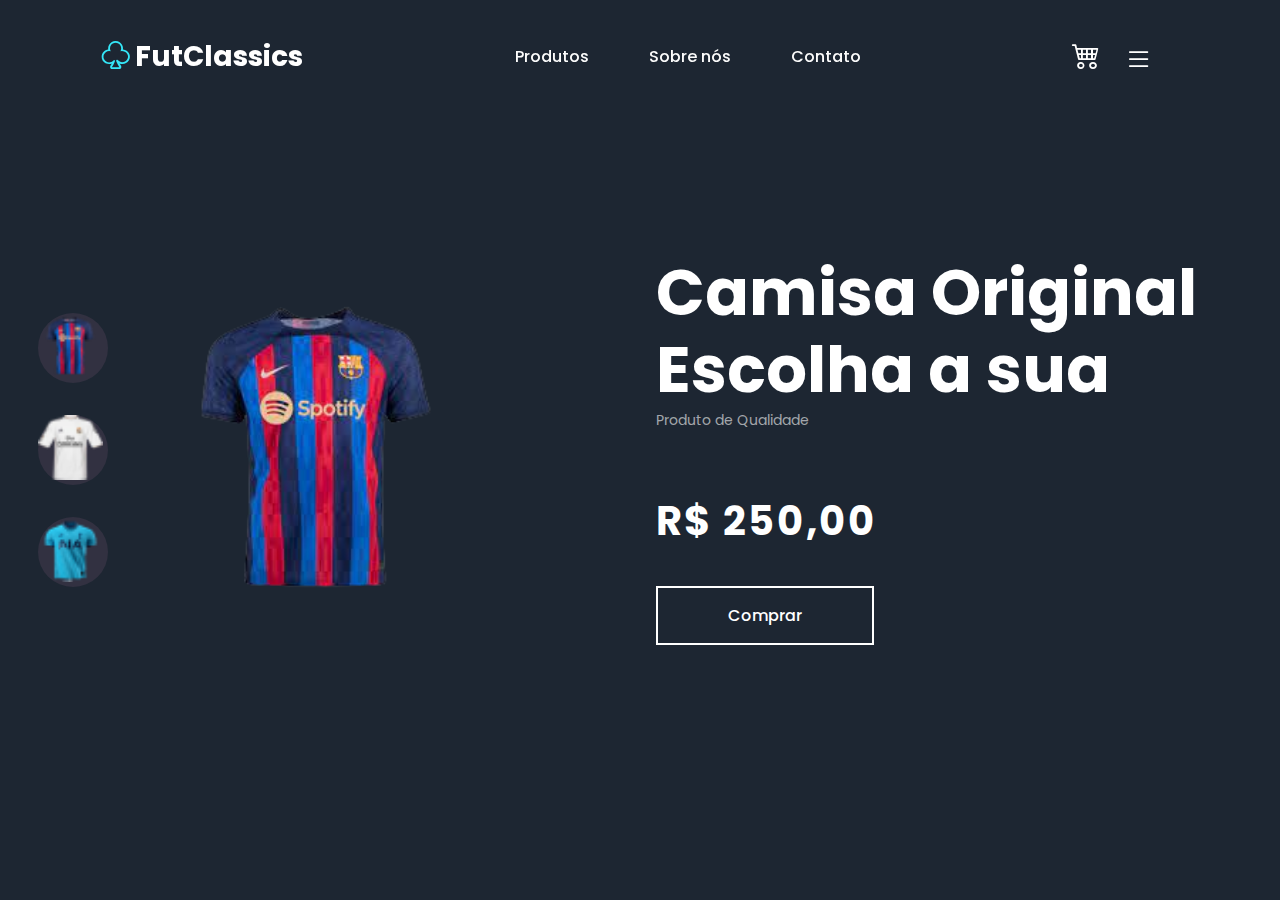
<file: index.html>
<!DOCTYPE html>
<html lang="pt-br">
<head>
    <meta charset="UTF-8">
    <meta name="viewport" content="width=device-width, initial-scale=1.0">
    <link rel="stylesheet" href="style.css">
    <link rel="shortcut icon" href="./imagens/favicon-32x32.png" type="image/x-icon">
    <link rel="stylesheet" href="https://cdn.jsdelivr.net/npm/bootstrap-icons@1.10.5/font/bootstrap-icons.css">
    <link rel="preconnect" href="https://fonts.googleapis.com">
    <link rel="preconnect" href="https://fonts.gstatic.com" crossorigin>
    <link href="https://fonts.googleapis.com/css2?family=Poppins:wght@300;600&family=Roboto:wght@400;500;700;900&display=swap" rel="stylesheet">
    <title>FutClassics</title>
</head>
<body>
    <header>
        <a href="#" class="logo"><i class="bi bi-suit-club"></i>FutClassics</a>

        <ul class="navegacao">
            <li><a href="./produto.html">Produtos</a></li>
            <li><a href="./sobre.html">Sobre nós</a></li>
            <li><a href="./contato.html">Contato</a></li>
        </ul>

     <div class="header-icons">
        <i class="bi bi-cart4"></i>
        <div id="menu"><i class="bi bi-list"></i></div>
     </div>
    </header>

    <section class="home">
        <div class="home-img">
            <img src="./imagens/barcelona.png" class="one">
        </div>

        <div class="home-text">
            <h1> Camisa Original <br>Escolha a sua</h1>
            <h5>Produto de Qualidade</h5>
            <h3>R$ 250,00</h3>
            <a href="#" class="btn">Comprar</a>
        </div>
   

    <div class="main">
        <div class="row1">
            <li><img src="./imagens/barceloP.png" onclick="slider('imagens/barcelona.png')"></li>
        </div>

        <div class="row2">
            <li><img src="./imagens/realmadrip.png" onclick="slider('imagens/realmadri.png')"></li>
        </div>

        <div class="row3">
            <li><img src="./imagens/totp.png" onclick="slider('imagens/tot.png')"></li>
        </div>

    </div>

    
</body>
<script src="./script.js"></script>
</html>
</file>
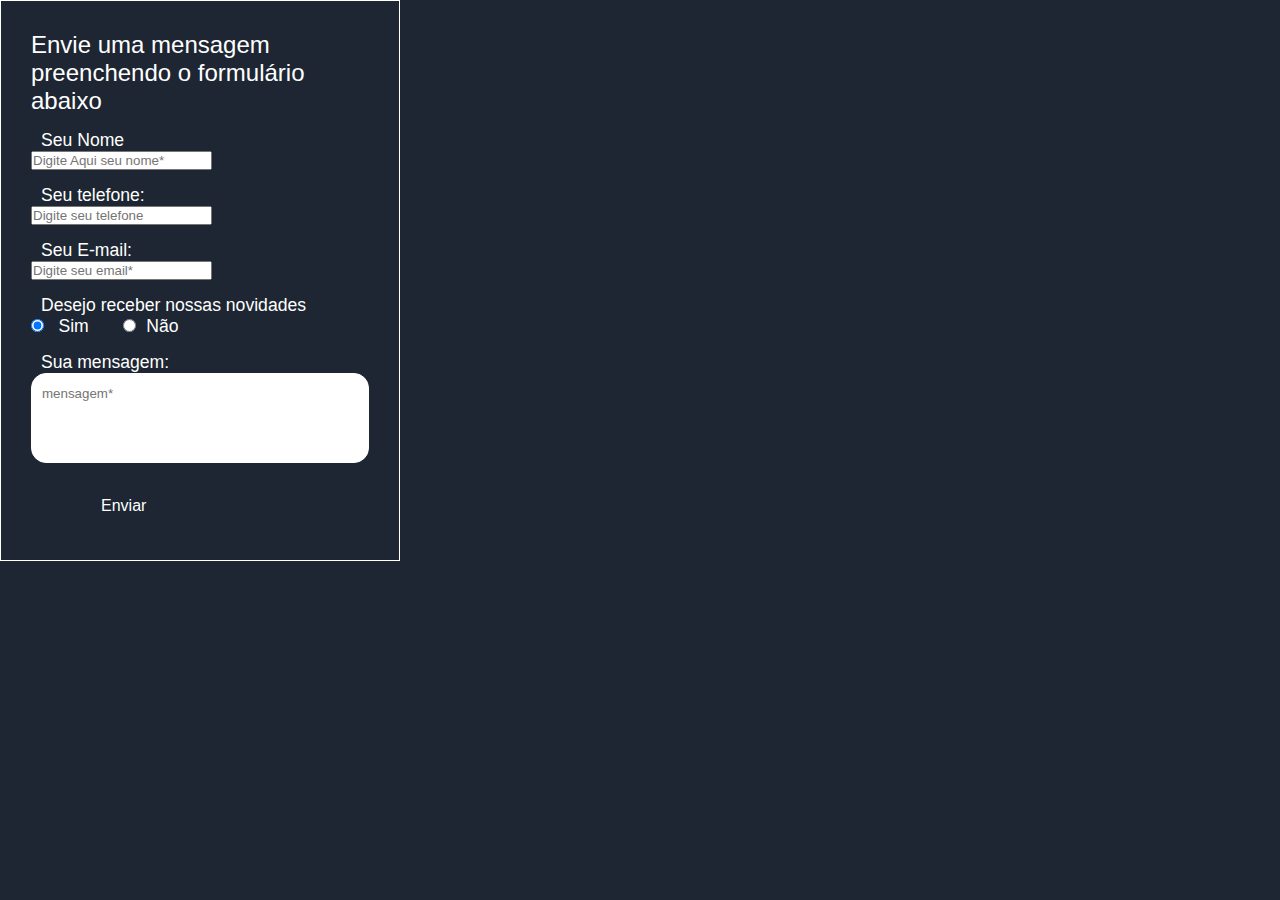
<file: contato.html>
<!DOCTYPE html>
<html lang="pt-br">
<head>
    <meta charset="UTF-8">
    <meta name="viewport" content="width=device-width, initial-scale=1.0">
    <link rel="shortcut icon" href="./imagens/favicon-32x32.png" type="image/x-icon">
    <link rel="stylesheet" href="contato.css">
    <title>Contato</title>
</head>
<body>

    <form class="formulario" method="post">
        <p> Envie uma mensagem preenchendo o formulário abaixo </p>
        <div class="field"><label for="nome">Seu Nome</label><input type="text" id="nome"name="nome" 
          placeholder="Digite Aqui seu nome*" required></div>
          <div class="field"><label for="telefone">Seu telefone:</label><input type="text" id="telefone" name="telefone"
            placeholder="Digite seu telefone"></div>
    
        <div class="field"><label for="email">Seu E-mail:</label> <input type="email" id="email" name="email" placeholder="Digite seu email*"
          required></div>
        <div class="field radiobox">
          <span>Desejo receber nossas novidades</span> 
          <input type="radio" name="novidades" id="sim" value="sim" checked> <label for="sim">Sim</label>
          <input type="radio" name="novidades" id="nao" value="nao"><label for="nao">Não</label></div>
          <div class="field"><label for="mensagem">Sua mensagem:</label>
            <textarea name="mensagem" id="mensagem" placeholder="mensagem*" required></textarea></div>
            <button class="botao" name="acao" value="enviar">Enviar</button>
         </form>
    

</body>
</html>
</file>
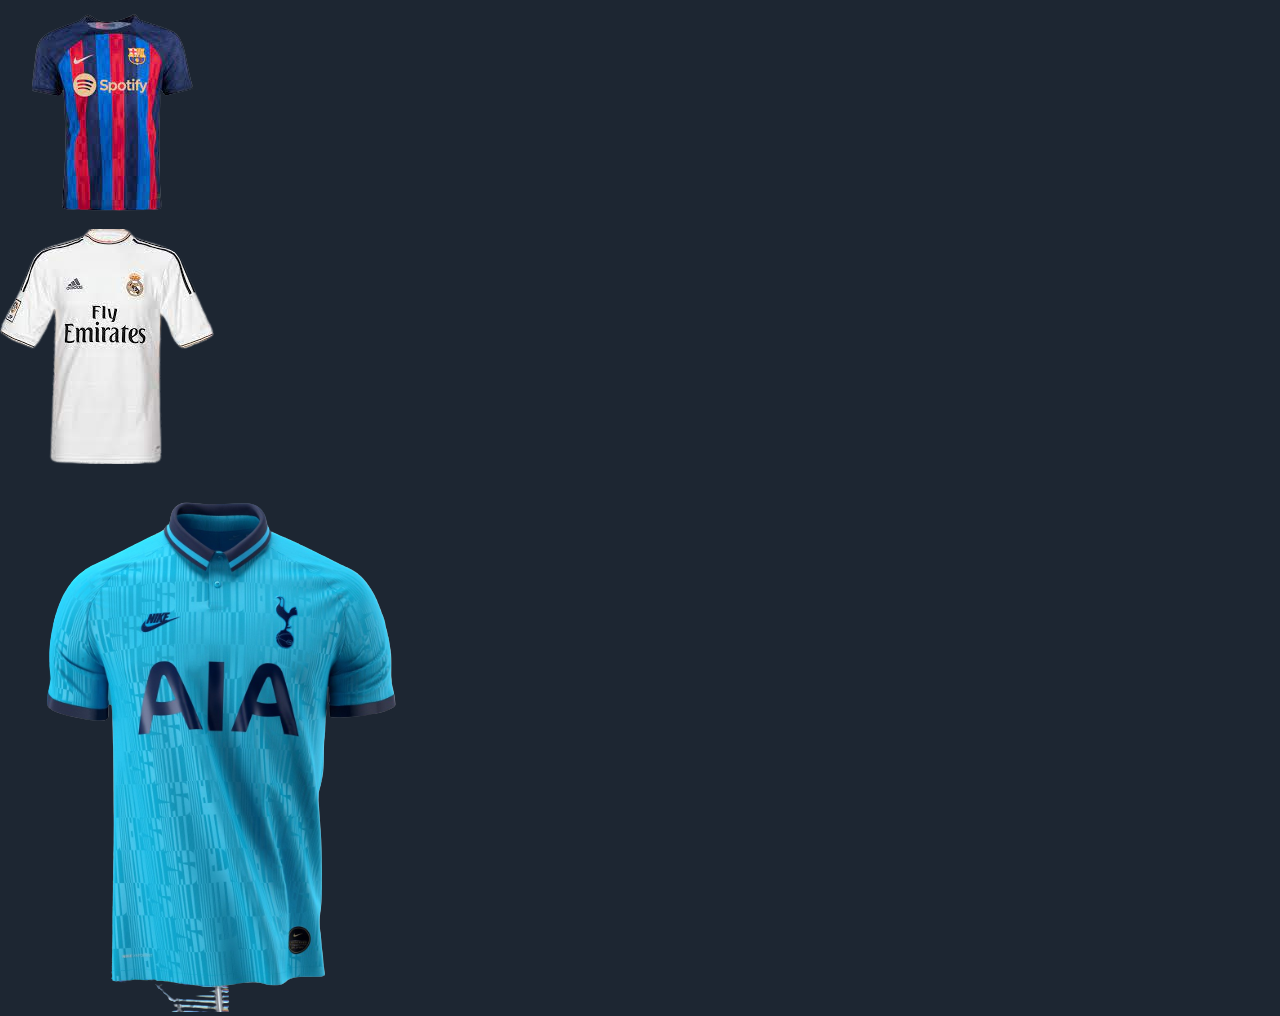
<file: produto.html>
<!DOCTYPE html>
<html lang="pt-br">
<head>
    <meta charset="UTF-8">
    <meta name="viewport" content="width=device-width, initial-scale=1.0">
    <link rel="shortcut icon" href="./imagens/favicon-32x32.png" type="image/x-icon">
    <link rel="stylesheet" href="produto.css">
    <title>Produtos</title>
</head>
<body>
    <div class="img">
        <div class="img1">
            <li><img src="./imagens/barcelona.png" ></li>
            <li><img src="./imagens/realmadri.png" ></li>
            <li><img src="./imagens/tot.png" ></li>
        </div>
    </div>
    
</body>
</html>
</file>
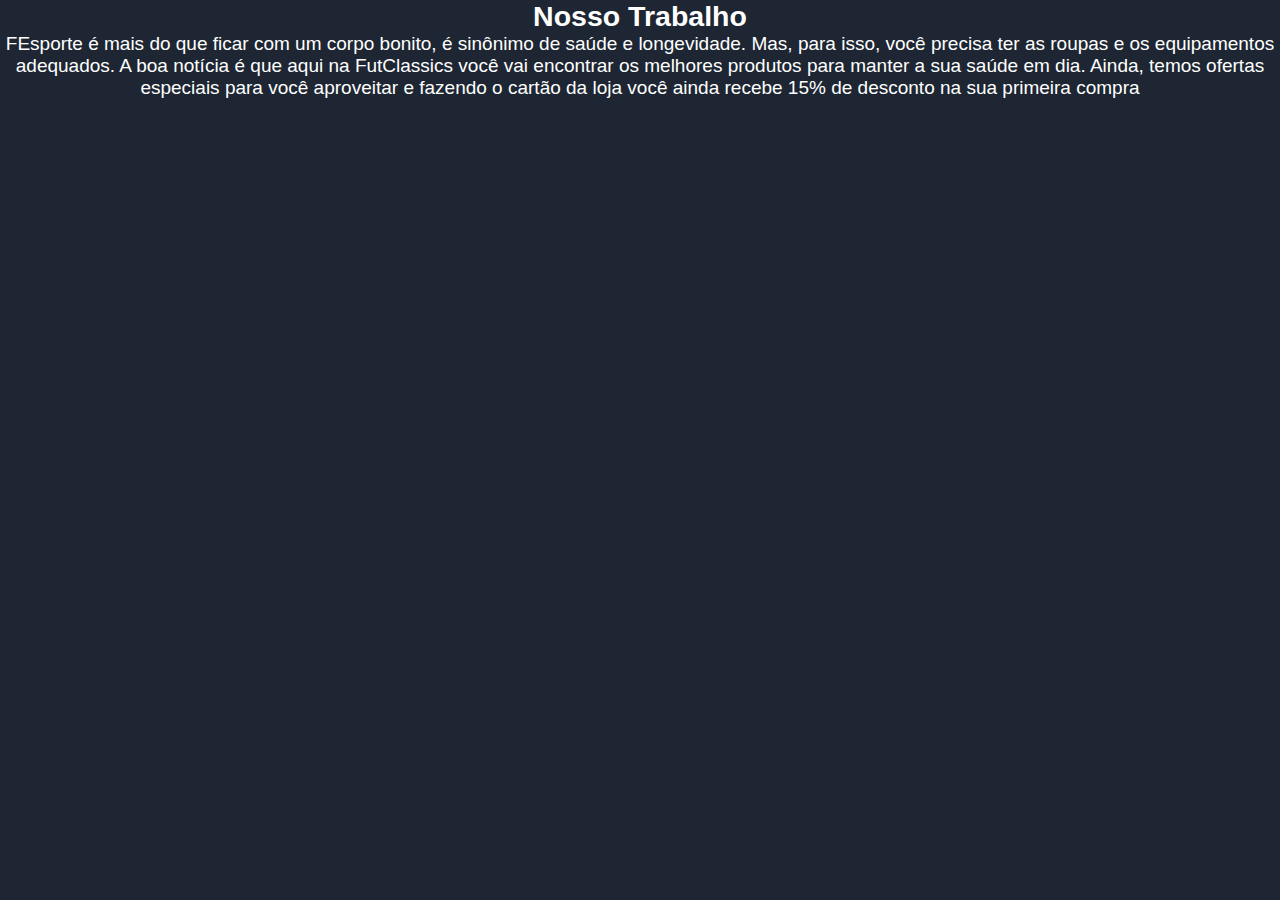
<file: sobre.html>
<!DOCTYPE html>
<html lang="en">
<head>
    <meta charset="UTF-8">
    <meta name="viewport" content="width=device-width, initial-scale=1.0">
    <link rel="shortcut icon" href="./imagens/favicon-32x32.png" type="image/x-icon">
    <link rel="stylesheet" href="sobre.css">
    <title>Sobre</title>
</head>
<body>
    <body class="texto">
        <h2>Nosso Trabalho <br (break)></h2>
        <p>
          FEsporte é mais do que ficar com um corpo bonito, é sinônimo de saúde e longevidade. Mas, para isso, você precisa ter as roupas e os equipamentos adequados. A boa notícia é que aqui na FutClassics você vai encontrar os melhores produtos para manter a sua saúde em dia. Ainda, temos ofertas especiais para você aproveitar e fazendo o cartão da loja você ainda recebe 15% de desconto na sua primeira compra<br>
         </p>
</body>
</html>
</file>
<file: style.css>
*{
    margin: 0;
    padding: 0;
    box-sizing: border-box;
    font-family: 'poppins', sans-serif;
    text-decoration: none;
    list-style: none;
}
:root {
    --bg-color:var(--bg-color)#101113;
    --tex-color:#fff;
    --main-color:#34e7f8;
    --other-color: #fcfcfc;
    --h1-font:4rem;
    --p-font: 1rem;
}

body{
    background-color: #1d2632;
    color: var(--tex-color);
}

header {
    position: fixed;
    width: 100%;
    top: 0;
    right: 0;
    z-index: 1000;
    display: flex;
    align-items: center;
    justify-content: space-between;
    padding: 30px 8%;
}

.logo{
    display: flex;
    align-items: center;
    color: var(--tex-color);
    font-size: 28px;  
    font-weight: bolder;
}

.logo i{
    color: var(--main-color);
    margin-right: 5px;
}

.navegacao{
    display: flex;
}

.navegacao a {
 color: var(--other-color);
 font-size: var(--p-font);
 font-weight: 500;
 margin: 0 30px;
 transition: a .55s ease;
}

.navegacao a:hover {
 color: var(--main-color);
 cursor: pointer;
}

.header-icons{
    display: flex;
    align-items: center;
}

#menu {
    font-size: 35px;
    color: var(--tex-color);
    z-index: 10001;
    cursor: pointer;
}

.header-icons i {
    margin-right: 25px;
    font-size: 28px;
    cursor: pointer;
    transition: all .5s ease;
}

.header-icons i:hover{ 
    transform: translateY(-5px);
    color: var(--main-color);
}

.home {
    position: relative;
    height: 100vh;
    width: 100%;
    display: grid;
    grid-template-columns: repeat(2, 1fr);
    align-items: center;
    gap: 2rem;
}

.home-text h1 {
    font-size: var(--h1-font);
    line-height: 1.2;
    margin-bottom: 2px;
}

.home-text h5 {
 color: #ffffff99;
 font-size: 14px;
 font-weight: 400;
 margin-bottom: 60px;
}

.home-text h3 {
    font-size: 40px;
    font-weight: 700;
    letter-spacing: 2px;
    margin-bottom: 35px;
}

.home-img img {
    max-width: 100%;
    width: 20rem;
    height: auto;
    margin-left: 25%;
}

.btn {
    display: inline-block;
    padding: 15px 70px;
    font-size: 16px;
    font-weight: 500;
    background: transparent;
    border: solid 2px var(--tex-color);
    transition: all.55 ease;
    color: #fff;
}

.btn:hover{
   background: var(--tex-color);
   border: 2px solid var(--tex-color);
   color: #000;
}

.main{
    position: absolute;
    top: 50%;
    left: 3%;
    transform: translateY(-50%);
    display: flex;
    flex-direction: column;
    justify-content: center;
    align-items: center;
    gap: 2rem;
}

.main li img {
    width: 65px;
    height: auto;
    max-width: 100%;
}
.row1 {
    background-color: #323141;
    height: 70px;
    width: 70px;
    border-radius: 50%;
    justify-content: center;
    transition: all.55s ease;
    cursor: pointer;
    display: inline-flexbox;
}
.row1 :hover {
   transform: translateY(-8px);
}

.row2 {
    background-color: #323141;
    height: 70px;
    width: 70px;
    border-radius: 50%;
    justify-content: center;
    transition: all.55s ease;
    align-items: center;
    cursor: pointer;
    display: inline-flexbox;
}

.row2 :hover {
    transform: translateY(-8px);
 }

 .row3 {
    background-color: #323141;
    height: 70px;
    width: 70px;
    border-radius: 50%;
    justify-content: center;
    transition: all.55s ease;
    align-items: center;
    cursor: pointer;
    display: inline-flexbox;
}

.row3 :hover {
    transform: translateY(-8px);
 }


@media screem and (max-width:768px){
  .header-icons, home-text {
        whidth:100%
    }
</file>
<file: contato.css>
*{
    margin: 0;
    padding: 0;
    box-sizing: border-box;
    font-family: 'poppins', sans-serif;
    text-decoration: none;
    list-style: none;
}
body{
    background-color: #1d2632;
    color: var(--tex-color);
}

.formulario {
    width: 400px;
    padding: 30px;
    border: 1px solid #fff
}
.formulario p {
    width: 100%;
    font-size: 1.5em;
    color: #fff;
    
}
.field {
 width: 100%;
 margin: 15px 0;
 color: #fff;

}
.field label,
.field span{
 padding-left: 10px;
 font-size: 1.1em;
 display: block;
 width: 100%;
 color: #fff;
 font-family: 'kdam thmor Pro', sans-serif;
}
.radiobox label {
 width: auto;
 display: inline-block;
 
}
 imput[type=text],
 imput[type=email],
 textarea {
 width: 100%;
 padding-left: 10px;
 height: 30px;
 line-height: 30px;
 border-radius: 15px;
 border: 1px solid #fff;
 outline: none;
 font-family: 'kdam thmor Pro', sans-serif;
 color: #fff;
 

 }
 input#nao{
    margin-left: 30px;
 }
 textarea {
    line-height: 20px;
    padding: 10px;
    height: 90px;
    resize: none;
    color: #fff;
    font-family: 'kdam thmor Pro', sans-serif;
 }

 .botao {
    display: inline-block;
    padding: 15px 70px;
    font-size: 16px;
    font-weight: 500;
    background: transparent;
    border: solid 2px var(--tex-color);
    transition: all.55 ease;
    color: #fff; }

    .botao:hover{
        background: var(--tex-color);
        border: 2px solid var(--tex-color);
        color: #000;
     }
</file>
<file: produto.css>
*{
    margin: 0;
    padding: 0;
    box-sizing: border-box;
    font-family: 'poppins', sans-serif;
    text-decoration: none;
    list-style: none;
}
body{
    background-color: #1d2632;
    color: var(--tex-color);
}

.img {
    
    width: 90%;
    display: grid;
    grid-template-columns: repeat(3, 1fr);
    row-gap: 20px;
    column-gap: 40px;
    }
</file>
<file: sobre.css>
*{
    margin: 0;
    padding: 0;
    box-sizing: border-box;
    font-family: 'poppins', sans-serif;
    text-decoration: none;
    list-style: none;
}
body{
    background-color: #1d2632;
    color: var(--tex-color);
}
.texto {

    width: 100%;
    height: 300%;
    color: #fff;
   text-align:center;
   font-size: 19px;
   font-family: 'kdam thmor Pro', sans-serif; 
}
</file>
